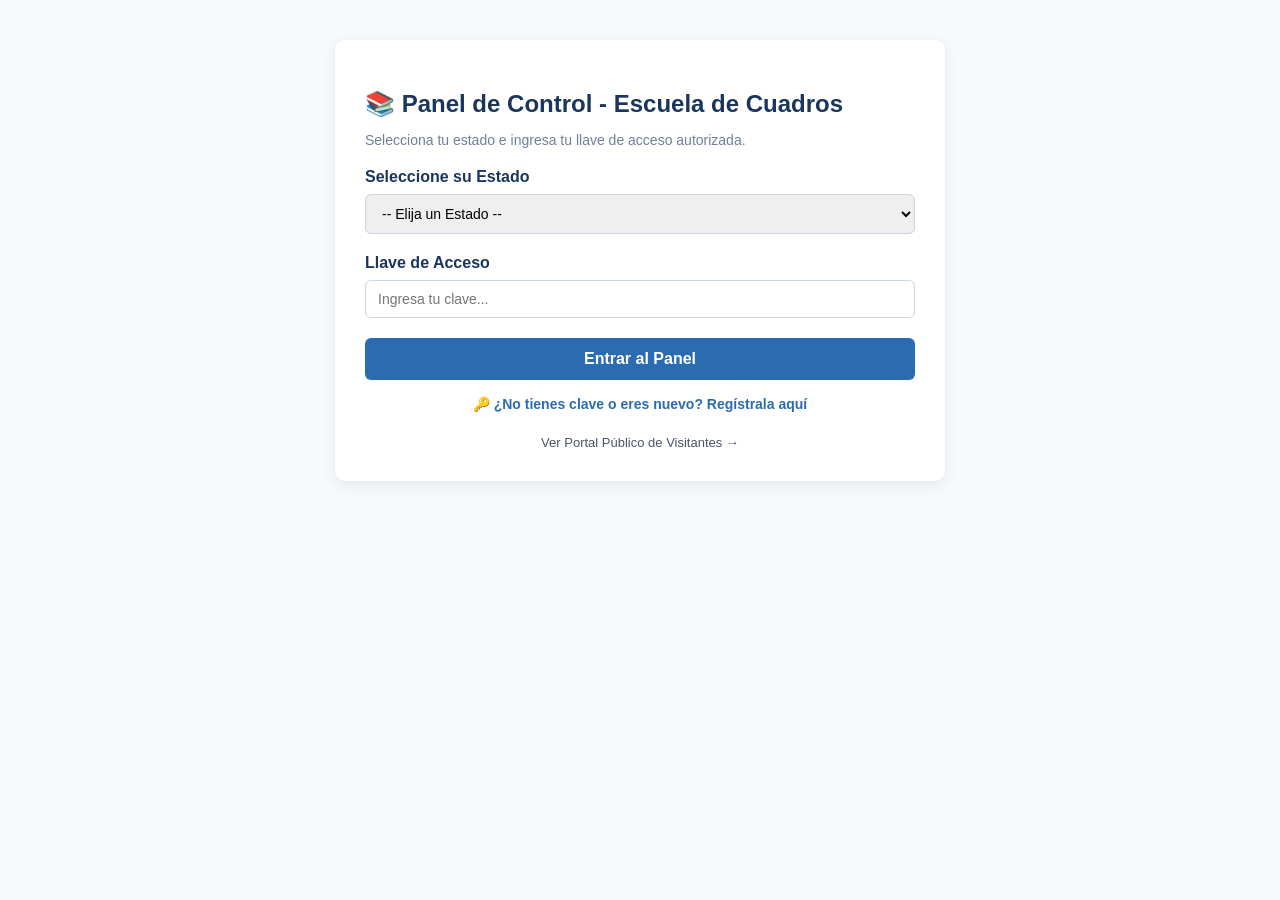
<file: index.html>
<!DOCTYPE html>
<html lang="es">
<head>
    <meta charset="UTF-8">
    <meta name="viewport" content="width=device-width, initial-scale=1.0">
    <title>Panel de Control - Escuela de Cuadros</title>
    <link rel="stylesheet" href="estilos.css">
</head>
<body>

    <!-- PANTALLA DE LOGIN -->
    <div id="seccionLogin" class="admin-container">
        <h2>📚 Panel de Control - Escuela de Cuadros</h2>
        <p style="color: #718096; font-size: 14px; margin-bottom: 20px;">Selecciona tu estado e ingresa tu llave de acceso autorizada.</p>

        <div class="form-group">
            <label for="selectEstadoLogin">Seleccione su Estado</label>
            <select id="selectEstadoLogin">
                <option value="">-- Elija un Estado --</option>
                <option value="Amazonas">Amazonas</option>
                <option value="Anzoátegui">Anzoátegui</option>
                <option value="Apure">Apure</option>
                <option value="Aragua">Aragua</option>
                <option value="Barinas">Barinas</option>
                <option value="Bolívar">Bolívar</option>
                <option value="Carabobo">Carabobo</option>
                <option value="Cojedes">Cojedes</option>
                <option value="Delta Amacuro">Delta Amacuro</option>
                <option value="Distrito Capital">Distrito Capital</option>
                <option value="Falcón">Falcón</option>
                <option value="Guárico">Guárico</option>
                <option value="Lara">Lara</option>
                <option value="Mérida">Mérida</option>
                <option value="Miranda">Miranda</option>
                <option value="Monagas">Monagas</option>
                <option value="Nueva Esparta">Nueva Esparta</option>
                <option value="Portuguesa">Portuguesa</option>
                <option value="Sucre">Sucre</option>
                <option value="Táchira">Táchira</option>
                <option value="Trujillo">Trujillo</option>
                <option value="La Guaira">La Guaira</option>
                <option value="Yaracuy">Yaracuy</option>
                <option value="Zulia">Zulia</option>
            </select>
        </div>

        <div class="form-group">
            <label for="inputClave">Llave de Acceso</label>
            <input type="password" id="inputClave" placeholder="Ingresa tu clave...">
        </div>

        <button class="btn-admin" onclick="ingresarPanel()">Entrar al Panel</button>

        <div style="margin-top: 15px; text-align: center;">
            <button onclick="mostrarSeccionRegistro()" style="background: none; border: none; color: #2b6cb0; cursor: pointer; font-weight: 600; font-size: 14px;">🔑 ¿No tienes clave o eres nuevo? Regístrala aquí</button>
        </div>

        <div style="margin-top: 20px; text-align: center;">
            <a href="visita.html" style="color: #4a5568; text-decoration: none; font-size: 13px;">Ver Portal Público de Visitantes →</a>
        </div>
    </div>

    <!-- PANTALLA DE REGISTRO / GENERACIÓN DE LLAVE POR EL ADMINISTRADOR -->
    <div id="seccionRegistro" class="admin-container" style="display: none;">
        <h2>🔑 Generar / Registrar Clave de Estado</h2>
        <p style="color: #718096; font-size: 14px; margin-bottom: 20px;">Crea la llave de acceso exclusiva para el administrador de tu estado.</p>

        <div class="form-group">
            <label for="selectEstadoRegistro">Seleccione su Estado</label>
            <select id="selectEstadoRegistro">
                <option value="">-- Elija un Estado --</option>
                <option value="Amazonas">Amazonas</option>
                <option value="Anzoátegui">Anzoátegui</option>
                <option value="Apure">Apure</option>
                <option value="Aragua">Aragua</option>
                <option value="Barinas">Barinas</option>
                <option value="Bolívar">Bolívar</option>
                <option value="Carabobo">Carabobo</option>
                <option value="Cojedes">Cojedes</option>
                <option value="Delta Amacuro">Delta Amacuro</option>
                <option value="Distrito Capital">Distrito Capital</option>
                <option value="Falcón">Falcón</option>
                <option value="Guárico">Guárico</option>
                <option value="Lara">Lara</option>
                <option value="Mérida">Mérida</option>
                <option value="Miranda">Miranda</option>
                <option value="Monagas">Monagas</option>
                <option value="Nueva Esparta">Nueva Esparta</option>
                <option value="Portuguesa">Portuguesa</option>
                <option value="Sucre">Sucre</option>
                <option value="Táchira">Táchira</option>
                <option value="Trujillo">Trujillo</option>
                <option value="La Guaira">La Guaira</option>
                <option value="Yaracuy">Yaracuy</option>
                <option value="Zulia">Zulia</option>
            </select>
        </div>

        <div class="form-group">
            <label for="inputNuevaClave">Nueva Llave de Acceso</label>
            <input type="password" id="inputNuevaClave" placeholder="Crea tu contraseña secreta...">
        </div>

        <button class="btn-admin" onclick="guardarNuevaClave()" style="background-color: #48bb78;">Guardar y Generar Clave</button>
        <button class="btn-admin" style="background-color: #718096; margin-top: 10px;" onclick="volverAlLogin()">← Volver al Login</button>
    </div>

    <!-- PANEL INTERNO DE ADMINISTRACIÓN -->
    <div id="seccionPublicacion" class="admin-container" style="display: none;">
        <h2>📝 Publicar Nuevo Contenido</h2>
        <p id="txtEstadoActual" style="color: #48bb78; font-weight: bold; margin-bottom: 20px;"></p>

        <div class="form-group">
            <label for="inputTitulo">Título de la Publicación</label>
            <input type="text" id="inputTitulo" placeholder="Ej: Convocatoria a formación...">
        </div>

        <div class="form-group">
            <label for="inputContenidos">Contenido / Mensaje</label>
            <textarea id="inputContenidos" rows="5" placeholder="Escribe los detalles aquí..."></textarea>
        </div>

        <div class="form-group">
            <label for="inputImagen">Imagen (Opcional)</label>
            <input type="file" id="inputImagen" accept="image/*">
        </div>

        <button class="btn-admin" onclick="publicarNoticia()">Publicar Ahora</button>
        <button class="btn-admin" style="background-color: #e53e3e; margin-top: 10px;" onclick="cerrarSesion()">Cerrar Sesión</button>

        <!-- SECCIÓN DENTRO DEL ADMIN PARA GESTIONAR/BORRAR PUBLICACIONES DE SU ESTADO -->
        <div style="margin-top: 35px; border-top: 2px solid #edf2f7; padding-top: 20px;">
            <h3 style="color: #1a365d; font-size: 18px; margin-bottom: 15px;">Gestión de Publicaciones Anteriores</h3>
            <div id="listaAdminPublicaciones"></div>
        </div>
    </div>

    <script>
        // Obtener claves guardadas o usar unas por defecto si no existen
        function obtenerClavesRegistradas() {
            let clavesBase = JSON.parse(localStorage.getItem("clavesEstadosSistema") || "null");
            if (!clavesBase) {
                // Claves iniciales por defecto
                clavesBase = {
                    "Amazonas": "amazonas2026",
                    "Anzoátegui": "anzoategui2026",
                    "Apure": "apure2026",
                    "Aragua": "aragua2026",
                    "Barinas": "barinas2026",
                    "Bolívar": "bolivar2026",
                    "Carabobo": "carabobo2026",
                    "Cojedes": "cojedes2026",
                    "Delta Amacuro": "delta2026",
                    "Distrito Capital": "capital2026",
                    "Falcón": "falcon2026",
                    "Guárico": "guarico2026",
                    "Lara": "lara2026",
                    "Mérida": "merida2026",
                    "Miranda": "miranda2026",
                    "Monagas": "monagas2026",
                    "Nueva Esparta": "esparta2026",
                    "Portuguesa": "portuguesa2026",
                    "Sucre": "sucre2026",
                    "Táchira": "tachira2026",
                    "Trujillo": "trujillo2026",
                    "La Guaira": "guaira2026",
                    "Yaracuy": "yaracuy2026",
                    "Zulia": "zulia2026"
                };
                localStorage.setItem("clavesEstadosSistema", JSON.stringify(clavesBase));
            }
            return clavesBase;
        }

        // Verificar si ya había una sesión abierta al recargar
        document.addEventListener("DOMContentLoaded", function() {
            const estadoGuardado = localStorage.getItem("estadoActual");
            if(estadoGuardado) {
                document.getElementById('seccionLogin').style.display = 'none';
                document.getElementById('seccionRegistro').style.display = 'none';
                document.getElementById('seccionPublicacion').style.display = 'block';
                document.getElementById('txtEstadoActual').innerText = "Estado activo: " + estadoGuardado;
                cargarPublicacionesAdmin(estadoGuardado);
            }
        });

        function mostrarSeccionRegistro() {
            document.getElementById('seccionLogin').style.display = 'none';
            document.getElementById('seccionRegistro').style.display = 'block';
        }

        function volverAlLogin() {
            document.getElementById('seccionRegistro').style.display = 'none';
            document.getElementById('seccionLogin').style.display = 'block';
        }

        function guardarNuevaClave() {
            const estadoReg = document.getElementById('selectEstadoRegistro').value;
            const nuevaClave = document.getElementById('inputNuevaClave').value;

            if(!estadoReg) {
                alert("Por favor seleccione un estado.");
                return;
            }
            if(!nuevaClave) {
                alert("Por favor ingrese la nueva llave de acceso.");
                return;
            }

            let clavesPorEstado = obtenerClavesRegistradas();
            clavesPorEstado[estadoReg] = nuevaClave; // Asigna o actualiza la clave del estado

            localStorage.setItem("clavesEstadosSistema", JSON.stringify(clavesPorEstado));
            alert("¡Llave de acceso generada con éxito para el estado de " + estadoReg + "!");
            
            // Limpiar y volver al login
            document.getElementById('selectEstadoRegistro').value = "";
            document.getElementById('inputNuevaClave').value = "";
            volverAlLogin();
        }

        function ingresarPanel() {
            const estado = document.getElementById('selectEstadoLogin').value;
            const clave = document.getElementById('inputClave').value;

            if(!estado) {
                alert("Por favor seleccione un estado.");
                return;
            }
            if(!clave) {
                alert("Por favor ingrese la llave de acceso.");
                return;
            }

            let clavesPorEstado = obtenerClavesRegistradas();

            if(clavesPorEstado[estado] && clavesPorEstado[estado] === clave) { 
                localStorage.setItem("estadoActual", estado);
                document.getElementById('seccionLogin').style.display = 'none';
                document.getElementById('seccionPublicacion').style.display = 'block';
                document.getElementById('txtEstadoActual').innerText = "Estado activo: " + estado;
                cargarPublicacionesAdmin(estado);
            } else {
                alert("Llave de acceso incorrecta para el estado de " + estado + ". Si no la tienes, puedes generarla usando la opción de registro.");
            }
        }

        function publicarNoticia() {
            const titulo = document.getElementById('inputTitulo').value;
            const contenido = document.getElementById('inputContenidos').value;
            const estado = localStorage.getItem("estadoActual");
            const fileInput = document.getElementById('inputImagen');

            if(!titulo || !contenido) {
                alert("Completa el título y el contenido.");
                return;
            }

            let imagenUrl = "";
            if (fileInput.files && fileInput.files[0]) {
                const reader = new FileReader();
                reader.onload = function(e) {
                    imagenUrl = e.target.result;
                    guardarNoticiaEnStorage(titulo, contenido, estado, imagenUrl);
                };
                reader.readAsDataURL(fileInput.files[0]);
            } else {
                guardarNoticiaEnStorage(titulo, contenido, estado, "");
            }
        }

        function guardarNoticiaEnStorage(titulo, contenido, estado, imagenUrl) {
            let publicaciones = JSON.parse(localStorage.getItem("publicacionesEscuela") || "[]");
            
            const nuevaPub = {
                id: Date.now(),
                estado: estado,
                titulo: titulo,
                contenido: contenido,
                imagen: imagenUrl,
                fecha: new Date().toLocaleDateString(),
                comentarios: []
            };

            publicaciones.unshift(nuevaPub);
            localStorage.setItem("publicacionesEscuela", JSON.stringify(publicaciones));

            alert("¡Publicación realizada con éxito!");
            
            document.getElementById('inputTitulo').value = "";
            document.getElementById('inputContenidos').value = "";
            document.getElementById('inputImagen').value = "";
            cargarPublicacionesAdmin(estado);
        }

        function cargarPublicacionesAdmin(estado) {
            const contenedor = document.getElementById('listaAdminPublicaciones');
            contenedor.innerHTML = "";

            let publicaciones = JSON.parse(localStorage.getItem("publicacionesEscuela") || "[]");
            let publicacionesEstado = publicaciones.filter(p => p.estado.toLowerCase() === estado.toLowerCase());

            if(publicacionesEstado.length === 0) {
                contenedor.innerHTML = `<p style="font-size: 13px; color: #718096; font-style: italic;">No has realizado publicaciones recientes en este estado.</p>`;
                return;
            }

            publicacionesEstado.forEach(pub => {
                let item = document.createElement("div");
                item.className = "admin-item-publicacion";
                item.innerHTML = `
                    <div>
                        <strong style="font-size: 14px; color: #1a365d;">${pub.titulo}</strong>
                        <span style="display: block; font-size: 12px; color: #718096;">Fecha: ${pub.fecha}</span>
                    </div>
                    <button class="btn-eliminar-admin" onclick="eliminarPublicacionAdmin(${pub.id})">🗑️ Borrar</button>
                `;
                contenedor.appendChild(item);
            });
        }

        function eliminarPublicacionAdmin(id) {
            if(confirm("¿Estás seguro de que deseas borrar esta publicación?")) {
                let publicaciones = JSON.parse(localStorage.getItem("publicacionesEscuela") || "[]");
                publicaciones = publicaciones.filter(p => p.id !== id);
                localStorage.setItem("publicacionesEscuela", JSON.stringify(publicaciones));
                
                const estadoActual = localStorage.getItem("estadoActual");
                cargarPublicacionesAdmin(estadoActual);
            }
        }

        function cerrarSesion() {
            localStorage.removeItem("estadoActual");
            location.reload();
        }
    </script>
</body>
</html>
</file>
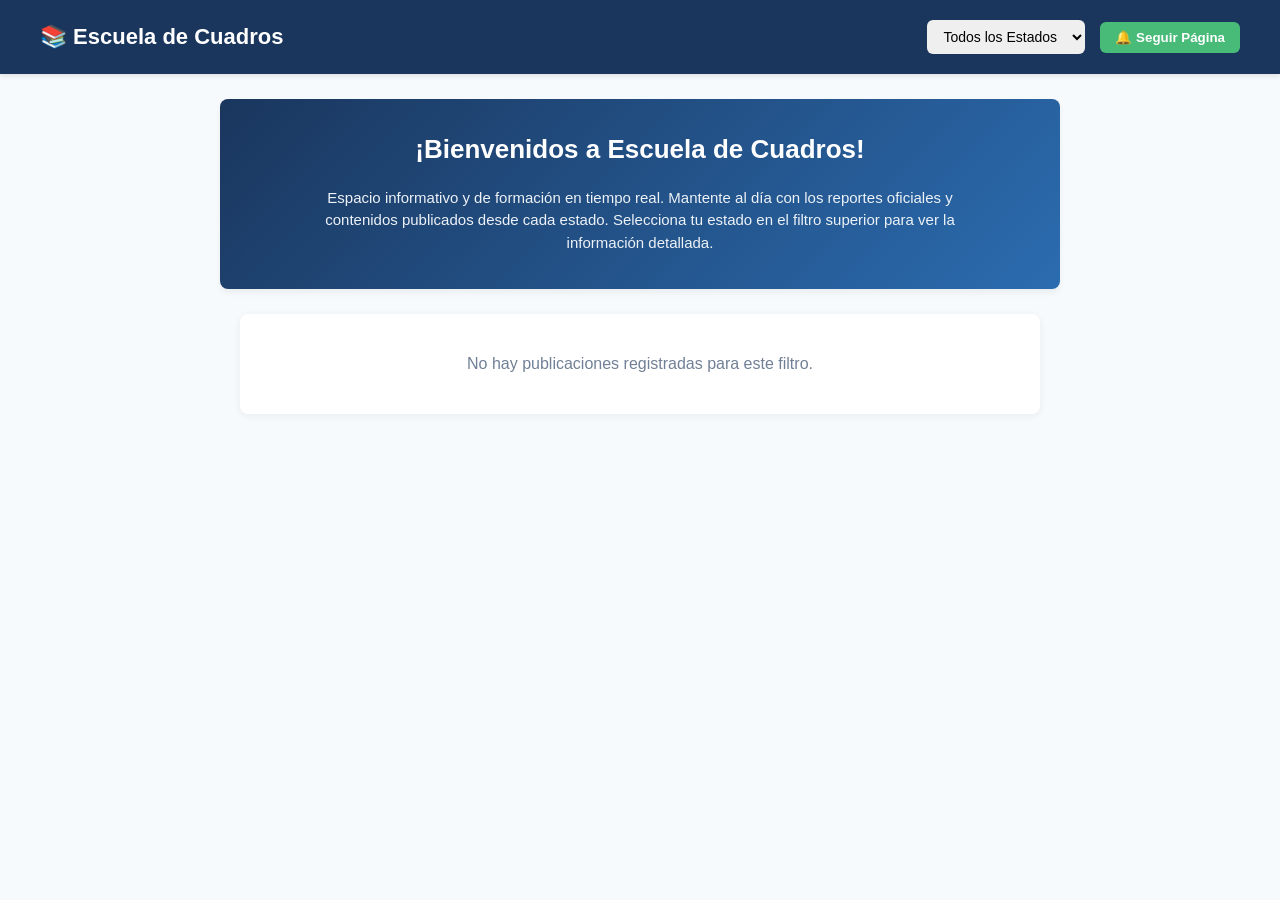
<file: visita.html>
<!DOCTYPE html>
<html lang="es">
<head>
    <meta charset="UTF-8">
    <meta name="viewport" content="width=device-width, initial-scale=1.0">
    <title>Portal de Visitantes - Escuela de Cuadros</title>
    <link rel="stylesheet" href="estilos.css">
</head>
<body>

    <!-- Cabecera exclusiva para visitantes -->
    <header class="public-header">
        <h1>📚 Escuela de Cuadros</h1>
        <div class="header-controls">
            <select id="filtroEstado" onchange="filtrarPublicaciones()">
                <option value="">Todos los Estados</option>
                <option value="Amazonas">Amazonas</option>
                <option value="Anzoátegui">Anzoátegui</option>
                <option value="Apure">Apure</option>
                <option value="Aragua">Aragua</option>
                <option value="Barinas">Barinas</option>
                <option value="Bolívar">Bolívar</option>
                <option value="Carabobo">Carabobo</option>
                <option value="Cojedes">Cojedes</option>
                <option value="Delta Amacuro">Delta Amacuro</option>
                <option value="Distrito Capital">Distrito Capital</option>
                <option value="Falcón">Falcón</option>
                <option value="Guárico">Guárico</option>
                <option value="Lara">Lara</option>
                <option value="Mérida">Mérida</option>
                <option value="Miranda">Miranda</option>
                <option value="Monagas">Monagas</option>
                <option value="Nueva Esparta">Nueva Esparta</option>
                <option value="Portuguesa">Portuguesa</option>
                <option value="Sucre">Sucre</option>
                <option value="Táchira">Táchira</option>
                <option value="Trujillo">Trujillo</option>
                <option value="La Guaira">La Guaira</option>
                <option value="Yaracuy">Yaracuy</option>
                <option value="Zulia">Zulia</option>
            </select>
            <button class="btn-seguir" onclick="alert('¡Gracias por seguir la página! Recibirás notificaciones de actualizaciones.')">🔔 Seguir Página</button>
        </div>
    </header>

    <!-- ALERTA DE NOTIFICACIÓN DE NUEVA PUBLICACIÓN -->
    <div id="alertaNotificacion" class="alerta-novedad" style="display: none;">
        📢 <span id="textoAlertaNovedad">¡Hay nueva información publicada!</span>
    </div>

    <!-- SECCIÓN DE BIENVENIDA -->
    <section class="welcome-section">
        <h2>¡Bienvenidos a Escuela de Cuadros!</h2>
        <p>Espacio informativo y de formación en tiempo real. Mantente al día con los reportes oficiales y contenidos publicados desde cada estado. Selecciona tu estado en el filtro superior para ver la información detallada.</p>
    </section>

    <!-- CONTENEDOR DE PUBLICACIONES -->
    <main id="feedNoticias">
        <!-- Las publicaciones se cargan dinámicamente aquí -->
    </main>

    <script>
        document.addEventListener("DOMContentLoaded", function() {
            verificarUltimaNotificacion();
            cargarPublicaciones();
        });

        function verificarUltimaNotificacion() {
            let publicaciones = JSON.parse(localStorage.getItem("publicacionesEscuela") || "[]");
            if (publicaciones.length > 0) {
                const ultima = publicaciones[0];
                const alertaDiv = document.getElementById("alertaNotificacion");
                const textoAlerta = document.getElementById("textoAlertaNovedad");
                
                textoAlerta.innerHTML = `¡Nuevo reporte oficial publicado por el estado <b>${ultima.estado.toUpperCase()}</b>: "${ultima.titulo}"!`;
                alertaDiv.style.display = "block";
            }
        }

        function cargarPublicaciones(filtro = "") {
            const feed = document.getElementById("feedNoticias");
            feed.innerHTML = "";

            let publicaciones = JSON.parse(localStorage.getItem("publicacionesEscuela") || "[]");

            if(filtro) {
                publicaciones = publicaciones.filter(p => p.estado.toLowerCase() === filtro.toLowerCase());
            }

            if(publicaciones.length === 0) {
                feed.innerHTML = `<div class="noticia-card" style="text-align: center; color: #718096;"><p>No hay publicaciones registradas para este filtro.</p></div>`;
                return;
            }

            publicaciones.forEach(pub => {
                let card = document.createElement("div");
                card.className = "noticia-card";

                let imagenHtml = pub.imagen ? `<img src="${pub.imagen}" class="noticia-imagen" alt="Imagen adjunta">` : "";

                let comentariosHtml = "";
                if(pub.comentarios && pub.comentarios.length > 0) {
                    pub.comentarios.forEach(c => {
                        comentariosHtml += `<div class="lista-comentarios">• ${c}</div>`;
                    });
                } else {
                    comentariosHtml = `<p style="font-size: 13px; color: #a0aec0; font-style: italic;">Sin comentarios aún.</p>`;
                }

                card.innerHTML = `
                    <div class="noticia-meta">
                        <span class="badge-estado">📍 ${pub.estado}</span>
                        <span>📅 ${pub.fecha}</span>
                    </div>
                    <h2>${pub.titulo}</h2>
                    <p style="line-height: 1.6; color: #4a5568;">${pub.contenido}</p>
                    ${imagenHtml}
                    <div class="comentarios-section">
                        <strong>Comentarios (${pub.comentarios ? pub.comentarios.length : 0})</strong>
                        <div style="margin-top: 8px;">${comentariosHtml}</div>
                        <div class="comentario-input-group">
                            <input type="text" id="comentario-${pub.id}" placeholder="Escribe tu comentario...">
                            <button onclick="agregarComentario(${pub.id})">Comentar</button>
                        </div>
                    </div>
                `;
                feed.appendChild(card);
            });
        }

        function filtrarPublicaciones() {
            const estadoSeleccionado = document.getElementById("filtroEstado").value;
            cargarPublicaciones(estadoSeleccionado);
        }

        function agregarComentario(idPub) {
            const input = document.getElementById(`comentario-${idPub}`);
            const textoComentario = input.value.trim();

            if(!textoComentario) return;

            let publicaciones = JSON.parse(localStorage.getItem("publicacionesEscuela") || "[]");
            
            publicaciones = publicaciones.map(p => {
                if(p.id === idPub) {
                    if(!p.comentarios) p.comentarios = [];
                    p.comentarios.push(textoComentario);
                }
                return p;
            });

            localStorage.setItem("publicacionesEscuela", JSON.stringify(publicaciones));
            filtrarPublicaciones();
        }
    </script>
</body>
</html>
</file>
<file: estilos.css>
:root {
    --primary-color: #1a365d;
    --secondary-color: #2b6cb0;
    --bg-color: #f7fafc;
    --card-bg: #ffffff;
    --text-color: #2d3748;
}

body {
    font-family: 'Segoe UI', Tahoma, Geneva, Verdana, sans-serif;
    background-color: var(--bg-color);
    color: var(--text-color);
    margin: 0;
    padding: 0;
}

/* Contenedor del Panel de Administración / Login */
.admin-container {
    max-width: 550px;
    margin: 40px auto;
    background: var(--card-bg);
    padding: 30px;
    border-radius: 10px;
    box-shadow: 0 4px 15px rgba(0, 0, 0, 0.08);
}

.admin-container h2 {
    color: var(--primary-color);
    margin-bottom: 10px;
}

.form-group {
    margin-bottom: 20px;
}

.form-group label {
    display: block;
    margin-bottom: 8px;
    font-weight: 600;
    color: var(--primary-color);
}

.form-group input,
.form-group select,
.form-group textarea {
    width: 100%;
    padding: 10px 12px;
    border: 1px solid #cbd5e0;
    border-radius: 6px;
    font-size: 14px;
    box-sizing: border-box;
}

.form-group input:focus,
.form-group select:focus,
.form-group textarea:focus {
    outline: none;
    border-color: var(--secondary-color);
    box-shadow: 0 0 0 3px rgba(43, 108, 176, 0.15);
}

.btn-admin {
    background-color: var(--secondary-color);
    color: white;
    border: none;
    padding: 12px 20px;
    width: 100%;
    border-radius: 6px;
    font-size: 16px;
    font-weight: 600;
    cursor: pointer;
    transition: background 0.2s;
}

.btn-admin:hover {
    background-color: #2c5282;
}

/* Estilo para los elementos de la lista de gestión en el panel admin */
.admin-item-publicacion {
    display: flex;
    justify-content: space-between;
    align-items: center;
    background: #f7fafc;
    padding: 12px 15px;
    border-radius: 6px;
    margin-bottom: 10px;
    border: 1px solid #e2e8f0;
}

.btn-eliminar-admin {
    background-color: #fed7d7;
    color: #c53030;
    border: none;
    padding: 6px 12px;
    border-radius: 5px;
    font-size: 12px;
    font-weight: 600;
    cursor: pointer;
}

.btn-eliminar-admin:hover {
    background-color: #feb2b2;
}

/* Cabecera del Portal Público */
.public-header {
    background-color: var(--primary-color);
    color: white;
    padding: 20px 40px;
    display: flex;
    justify-content: space-between;
    align-items: center;
    flex-wrap: wrap;
    gap: 15px;
    box-shadow: 0 2px 5px rgba(0,0,0,0.1);
}

.public-header h1 {
    margin: 0;
    font-size: 22px;
}

.header-controls {
    display: flex;
    align-items: center;
    gap: 15px;
}

.header-controls select {
    padding: 8px 12px;
    border-radius: 6px;
    border: none;
    font-size: 14px;
}

.btn-seguir {
    background-color: #48bb78;
    color: white;
    border: none;
    padding: 8px 15px;
    border-radius: 6px;
    font-weight: 600;
    cursor: pointer;
}

.btn-seguir:hover {
    background-color: #38a169;
}

/* Barra de notificación de novedades */
.alerta-novedad {
    background-color: #ebf8ff;
    color: #2b6cb0;
    border-left: 4px solid #3182ce;
    padding: 12px 20px;
    max-width: 800px;
    margin: 20px auto 0 auto;
    border-radius: 6px;
    font-size: 14px;
    box-shadow: 0 2px 4px rgba(0,0,0,0.04);
}

/* Sección de Bienvenida */
.welcome-section {
    background: linear-gradient(135deg, var(--primary-color), var(--secondary-color));
    color: white;
    padding: 35px 20px;
    border-radius: 8px;
    text-align: center;
    max-width: 800px;
    margin: 25px auto;
    box-shadow: 0 4px 6px rgba(0,0,0,0.05);
}

.welcome-section h2 {
    margin-top: 0;
    font-size: 26px;
}

.welcome-section p {
    font-size: 15px;
    color: #edf2f7;
    max-width: 650px;
    margin: 0 auto;
    line-height: 1.5;
}

/* Tarjetas de Contenido en la Vista de Visitante */
#feedNoticias {
    max-width: 800px;
    margin: 0 auto 50px auto;
    padding: 0 15px;
}

.noticia-card {
    background: var(--card-bg);
    padding: 25px;
    border-radius: 8px;
    margin-bottom: 20px;
    box-shadow: 0 2px 8px rgba(0,0,0,0.06);
}

.noticia-meta {
    display: flex;
    justify-content: space-between;
    font-size: 13px;
    color: #718096;
    margin-bottom: 10px;
}

.badge-estado {
    background-color: #e2e8f0;
    color: #2d3748;
    padding: 3px 8px;
    border-radius: 4px;
    font-weight: bold;
    text-transform: uppercase;
}

.noticia-card h2 {
    color: var(--primary-color);
    margin-top: 0;
    font-size: 20px;
}

.noticia-imagen {
    width: 100%;
    max-height: 400px;
    object-fit: cover;
    border-radius: 6px;
    margin: 15px 0;
}

.comentarios-section {
    margin-top: 20px;
    border-top: 1px solid #edf2f7;
    padding-top: 15px;
}

.lista-comentarios {
    font-size: 14px;
    color: #4a5568;
    margin: 6px 0;
    background: #f7fafc;
    padding: 8px 12px;
    border-radius: 6px;
}

.comentario-input-group {
    display: flex;
    gap: 10px;
    margin-top: 10px;
}

.comentario-input-group input {
    flex: 1;
    padding: 8px 12px;
    border: 1px solid #cbd5e0;
    border-radius: 6px;
    font-size: 13px;
}

.comentario-input-group button {
    background-color: var(--secondary-color);
    color: white;
    border: none;
    padding: 8px 15px;
    border-radius: 6px;
    cursor: pointer;
    font-weight: 600;
}
</file>
